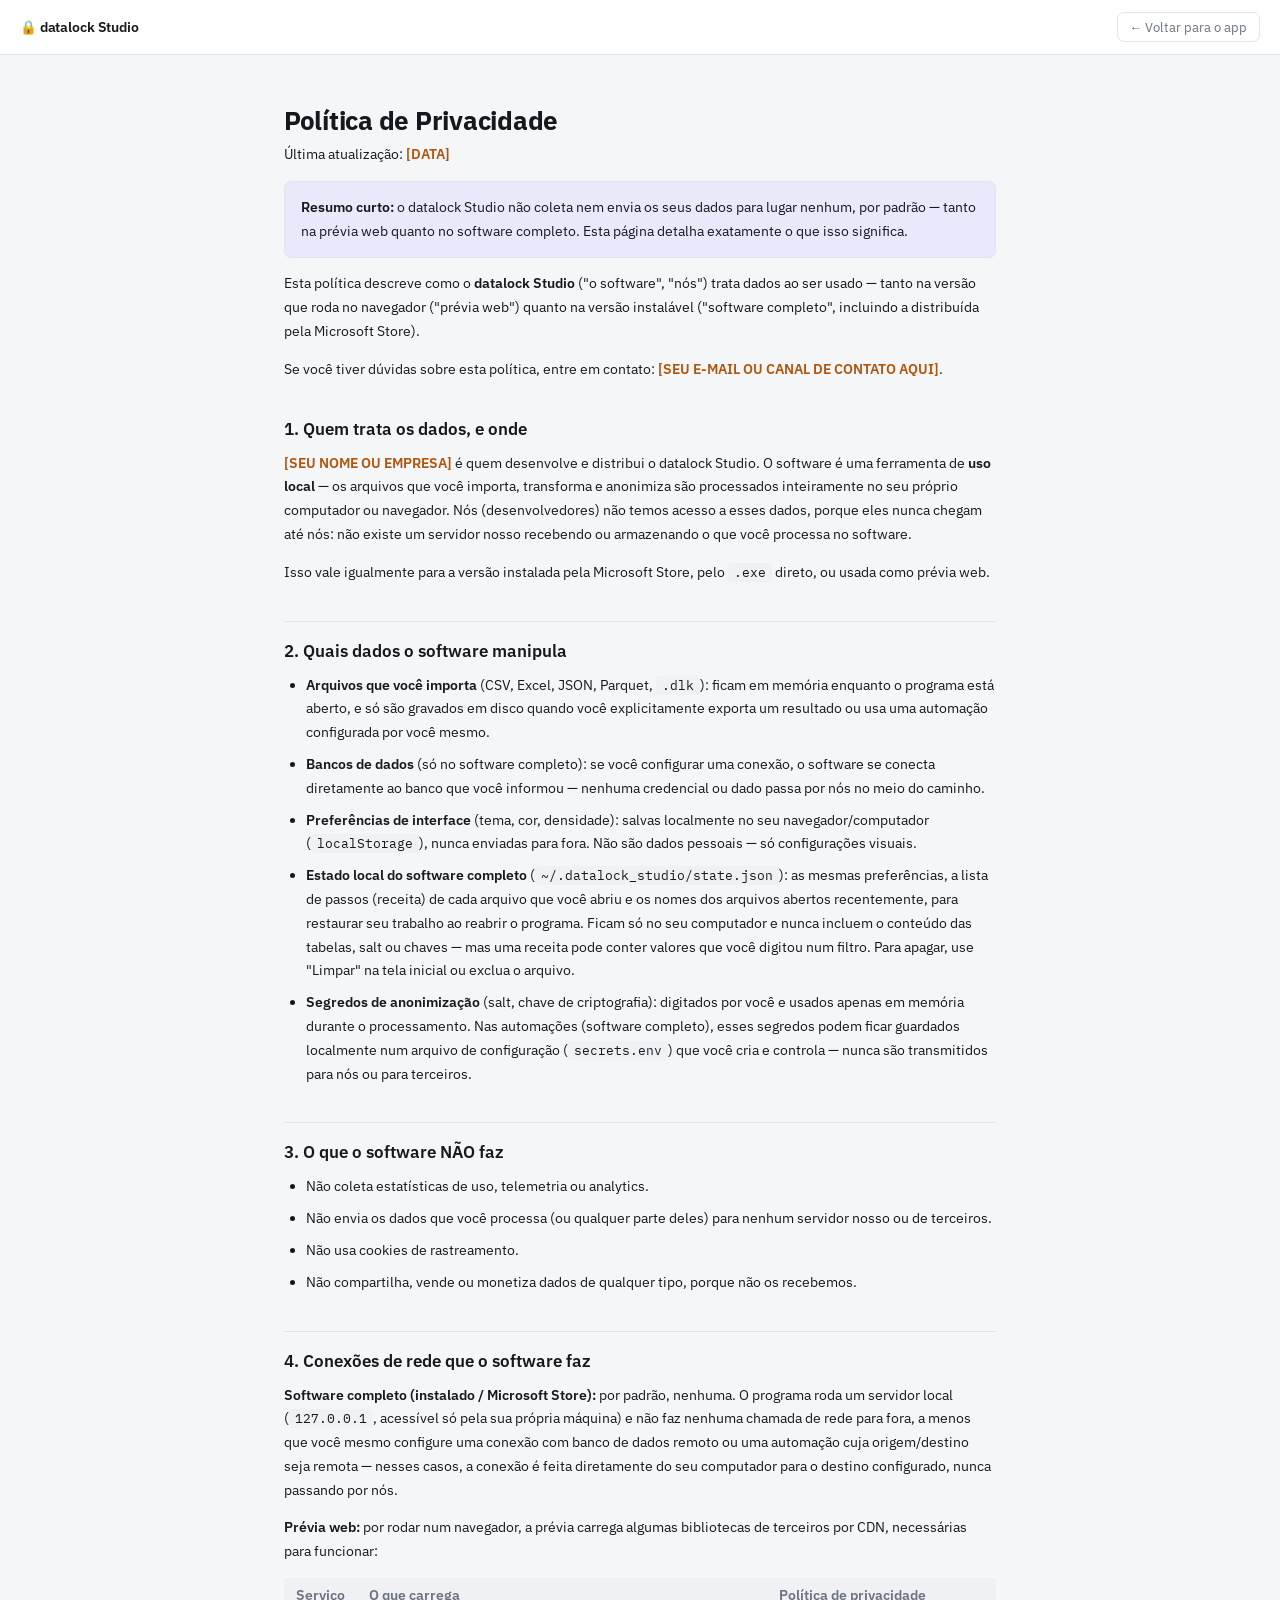
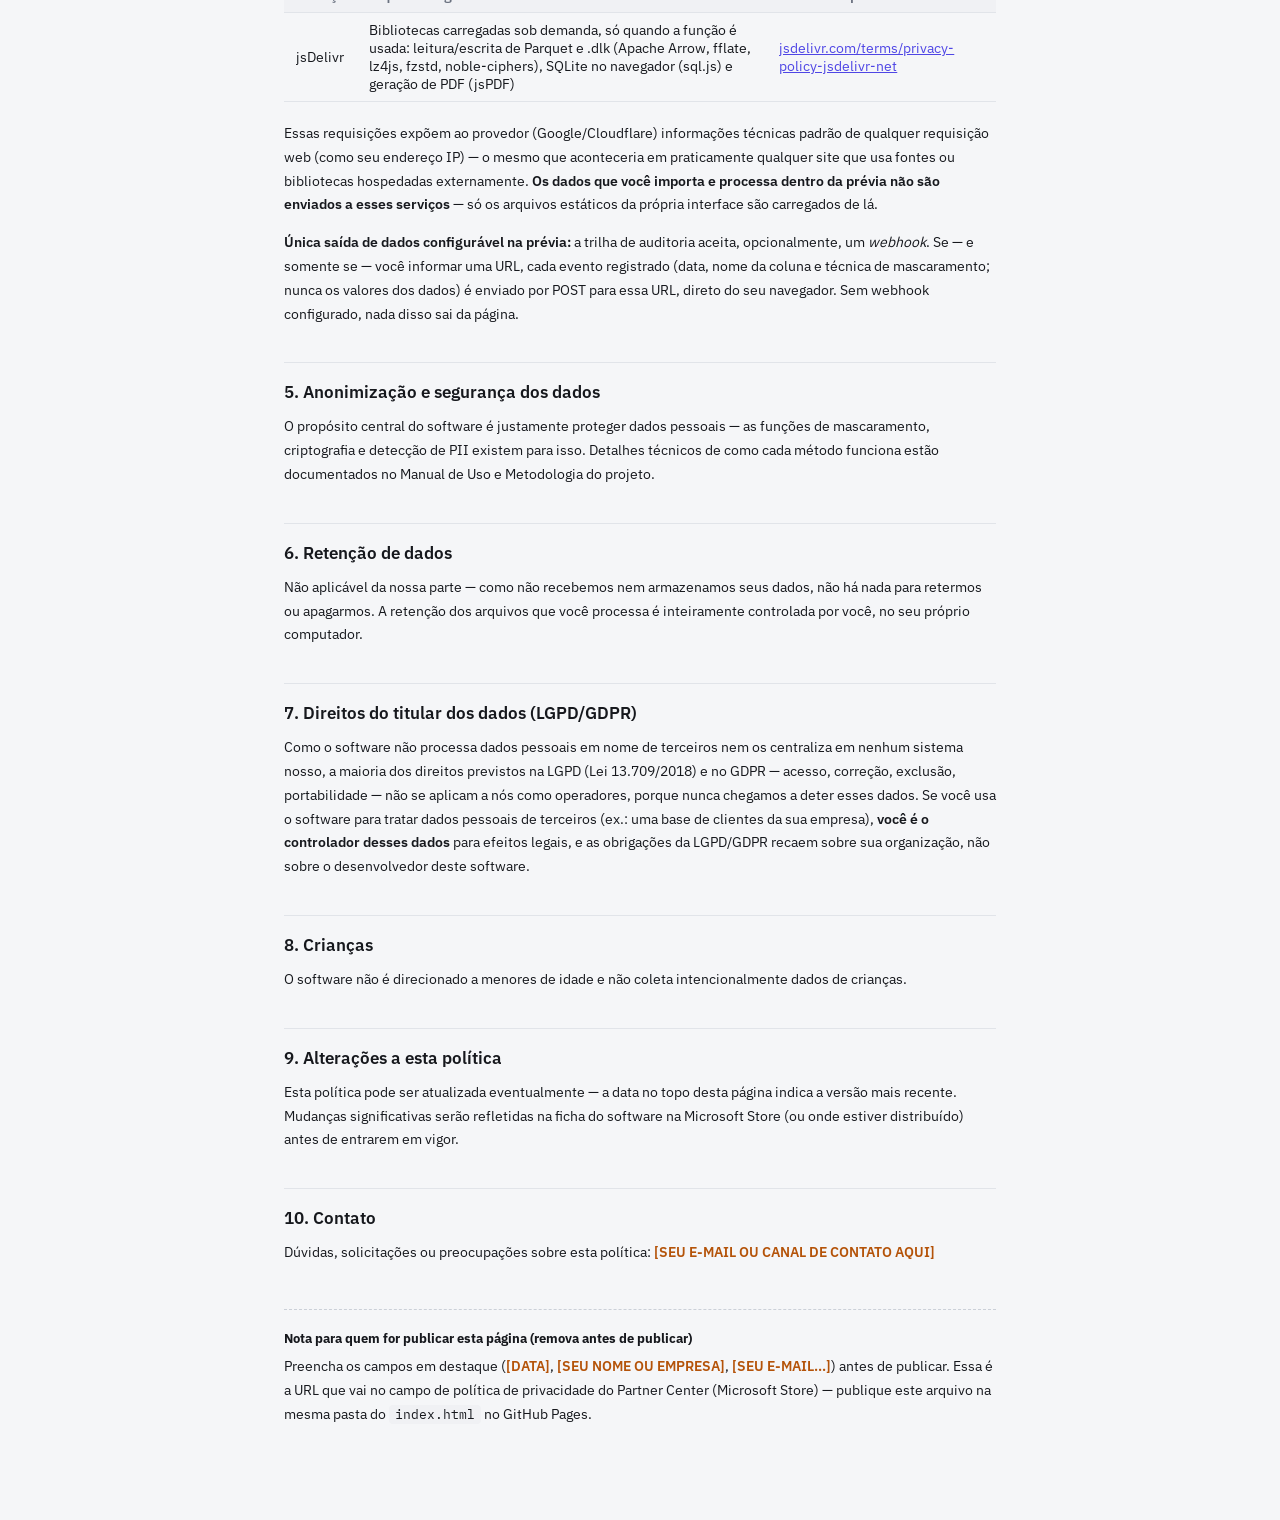
<file: privacy.html>
<!DOCTYPE html>
<!--
  datalock Studio — Copyright © 2026 [SEU NOME/EMPRESA]. Todos os direitos
  reservados. Software proprietário — ver LICENSE na raiz deste repositório.
-->
<html lang="pt-BR">
<head>
<meta charset="UTF-8" />
<meta name="viewport" content="width=device-width, initial-scale=1.0" />
<title>Política de Privacidade — datalock Studio</title>
<link rel="icon" href="data:image/svg+xml,<svg xmlns=%22http://www.w3.org/2000/svg%22 viewBox=%220 0 100 100%22><text y=%22.9em%22 font-size=%2290%22>🔒</text></svg>" />
<link rel="stylesheet" href="css/style.css" />
<style>
  /* Estilos só desta página de documento — reaproveita as variáveis de
     cor/tipografia já definidas em css/style.css (tema claro/escuro
     automático incluído de graça, sem duplicar nada daqui). */
  body { min-height: 100vh; }
  .doc-topbar {
    display: flex; align-items: center; gap: 10px; padding: 12px 20px;
    background: var(--surface); border-bottom: 1px solid var(--border);
  }
  .doc-topbar a.brand {
    display: flex; align-items: center; gap: 8px; font-weight: 600;
    color: var(--text); text-decoration: none; font-size: 13.5px;
  }
  .doc-topbar .back {
    margin-left: auto; font-size: 12.5px; color: var(--text-muted);
    text-decoration: none; padding: 6px 12px; border: 1px solid var(--border);
    border-radius: var(--radius-md);
  }
  .doc-topbar .back:hover { background: var(--surface-sunken); color: var(--text); }

  .doc-wrap { max-width: 760px; margin: 0 auto; padding: 48px 24px 80px; }
  .doc-wrap h1 { font-size: 26px; font-weight: 700; letter-spacing: -0.01em; margin: 0 0 6px; }
  .doc-updated { color: var(--text-faint); font-size: 12.5px; margin: 0 0 28px; }
  .doc-wrap h2 {
    font-size: 16.5px; font-weight: 600; margin: 36px 0 12px;
    padding-top: 18px; border-top: 1px solid var(--border);
  }
  .doc-wrap h2:first-of-type { border-top: none; padding-top: 0; }
  .doc-wrap p, .doc-wrap li { font-size: 14px; line-height: 1.7; color: var(--text); }
  .doc-wrap p { margin: 0 0 14px; }
  .doc-wrap ul { margin: 0 0 14px; padding-left: 22px; }
  .doc-wrap li { margin-bottom: 8px; }
  .doc-wrap strong { font-weight: 600; }
  .doc-wrap code {
    font-family: var(--font-mono); font-size: 0.92em; background: var(--surface-sunken);
    padding: 1px 6px; border-radius: 4px;
  }
  .doc-wrap a { color: var(--accent); }
  .doc-table { width: 100%; border-collapse: collapse; margin: 0 0 20px; font-size: 13.5px; }
  .doc-table th, .doc-table td {
    text-align: left; padding: 8px 12px; border-bottom: 1px solid var(--border);
  }
  .doc-table th { font-weight: 600; color: var(--text-muted); background: var(--surface-sunken); }
  .doc-callout {
    background: var(--accent-soft); border: 1px solid var(--border); border-radius: var(--radius-md);
    padding: 14px 16px; font-size: 13.5px; margin: 0 0 24px; color: var(--text);
  }
  .doc-note {
    margin-top: 44px; padding-top: 20px; border-top: 1px dashed var(--border-strong);
    font-size: 12.5px; color: var(--text-muted);
  }
  .doc-note h3 { font-size: 13px; color: var(--text); margin: 0 0 8px; }
  .fill-me { color: var(--warn); font-weight: 600; }
</style>
</head>
<body>

<header class="doc-topbar">
  <a class="brand" href="./index.html">🔒 datalock Studio</a>
  <a class="back" href="./index.html">← Voltar para o app</a>
</header>

<main class="doc-wrap">
  <h1>Política de Privacidade</h1>
  <p class="doc-updated">Última atualização: <span class="fill-me">[DATA]</span></p>

  <p class="doc-callout">
    <strong>Resumo curto:</strong> o datalock Studio não coleta nem envia
    os seus dados para lugar nenhum, por padrão — tanto na prévia web
    quanto no software completo. Esta página detalha exatamente o que isso
    significa.
  </p>

  <p>
    Esta política descreve como o <strong>datalock Studio</strong>
    ("o software", "nós") trata dados ao ser usado — tanto na versão que
    roda no navegador ("prévia web") quanto na versão instalável
    ("software completo", incluindo a distribuída pela Microsoft Store).
  </p>
  <p>
    Se você tiver dúvidas sobre esta política, entre em contato:
    <strong class="fill-me">[SEU E-MAIL OU CANAL DE CONTATO AQUI]</strong>.
  </p>

  <h2>1. Quem trata os dados, e onde</h2>
  <p>
    <strong class="fill-me">[SEU NOME OU EMPRESA]</strong> é quem
    desenvolve e distribui o datalock Studio. O software é uma ferramenta
    de <strong>uso local</strong> — os arquivos que você importa,
    transforma e anonimiza são processados inteiramente no seu próprio
    computador ou navegador. Nós (desenvolvedores) não temos acesso a
    esses dados, porque eles nunca chegam até nós: não existe um servidor
    nosso recebendo ou armazenando o que você processa no software.
  </p>
  <p>
    Isso vale igualmente para a versão instalada pela Microsoft Store,
    pelo <code>.exe</code> direto, ou usada como prévia web.
  </p>

  <h2>2. Quais dados o software manipula</h2>
  <ul>
    <li><strong>Arquivos que você importa</strong> (CSV, Excel, JSON,
      Parquet, <code>.dlk</code>): ficam em memória enquanto o programa
      está aberto, e só são gravados em disco quando você explicitamente
      exporta um resultado ou usa uma automação configurada por você
      mesmo.</li>
    <li><strong>Bancos de dados</strong> (só no software completo): se
      você configurar uma conexão, o software se conecta diretamente ao
      banco que você informou — nenhuma credencial ou dado passa por nós
      no meio do caminho.</li>
    <li><strong>Preferências de interface</strong> (tema, cor,
      densidade): salvas localmente no seu navegador/computador
      (<code>localStorage</code>), nunca enviadas para fora. Não são
      dados pessoais — só configurações visuais.</li>
    <li><strong>Estado local do software completo</strong> (<code>~/.datalock_studio/state.json</code>):
      as mesmas preferências, a lista de passos (receita) de cada arquivo que você abriu e os nomes dos
      arquivos abertos recentemente, para restaurar seu trabalho ao reabrir o programa. Ficam só no seu
      computador e nunca incluem o conteúdo das tabelas, salt ou chaves — mas uma receita pode conter
      valores que você digitou num filtro. Para apagar, use "Limpar" na tela inicial ou exclua o arquivo.</li>
    <li><strong>Segredos de anonimização</strong> (salt, chave de
      criptografia): digitados por você e usados apenas em memória
      durante o processamento. Nas automações (software completo), esses
      segredos podem ficar guardados localmente num arquivo de
      configuração (<code>secrets.env</code>) que você cria e controla —
      nunca são transmitidos para nós ou para terceiros.</li>
  </ul>

  <h2>3. O que o software NÃO faz</h2>
  <ul>
    <li>Não coleta estatísticas de uso, telemetria ou analytics.</li>
    <li>Não envia os dados que você processa (ou qualquer parte deles)
      para nenhum servidor nosso ou de terceiros.</li>
    <li>Não usa cookies de rastreamento.</li>
    <li>Não compartilha, vende ou monetiza dados de qualquer tipo, porque
      não os recebemos.</li>
  </ul>

  <h2>4. Conexões de rede que o software faz</h2>
  <p><strong>Software completo (instalado / Microsoft Store):</strong>
    por padrão, nenhuma. O programa roda um servidor local
    (<code>127.0.0.1</code>, acessível só pela sua própria máquina) e não
    faz nenhuma chamada de rede para fora, a menos que você mesmo
    configure uma conexão com banco de dados remoto ou uma automação
    cuja origem/destino seja remota — nesses casos, a conexão é feita
    diretamente do seu computador para o destino configurado, nunca
    passando por nós.</p>
  <p><strong>Prévia web:</strong> por rodar num navegador, a prévia
    carrega algumas bibliotecas de terceiros por CDN, necessárias para
    funcionar:</p>
  <table class="doc-table">
    <thead><tr><th>Serviço</th><th>O que carrega</th><th>Política de privacidade</th></tr></thead>
    <tbody>
      <tr><td>jsDelivr</td><td>Bibliotecas carregadas sob demanda, só quando a função é usada: leitura/escrita de Parquet e .dlk (Apache Arrow, fflate, lz4js, fzstd, noble-ciphers),
        SQLite no navegador (sql.js) e geração de PDF (jsPDF)</td>
        <td><a href="https://www.jsdelivr.com/terms/privacy-policy-jsdelivr-net" target="_blank" rel="noopener">jsdelivr.com/terms/privacy-policy-jsdelivr-net</a></td></tr>
    </tbody>
  </table>
  <p>
    Essas requisições expõem ao provedor (Google/Cloudflare) informações
    técnicas padrão de qualquer requisição web (como seu endereço IP) — o
    mesmo que aconteceria em praticamente qualquer site que usa fontes ou
    bibliotecas hospedadas externamente. <strong>Os dados que você importa
    e processa dentro da prévia não são enviados a esses serviços</strong>
    — só os arquivos estáticos da própria interface são carregados de lá.
  </p>
  <p><strong>Única saída de dados configurável na prévia:</strong> a trilha de
    auditoria aceita, opcionalmente, um <em>webhook</em>. Se — e somente se —
    você informar uma URL, cada evento registrado (data, nome da coluna e
    técnica de mascaramento; nunca os valores dos dados) é enviado por POST
    para essa URL, direto do seu navegador. Sem webhook configurado, nada
    disso sai da página.
  </p>

  <h2>5. Anonimização e segurança dos dados</h2>
  <p>
    O propósito central do software é justamente proteger dados pessoais
    — as funções de mascaramento, criptografia e detecção de PII existem
    para isso. Detalhes técnicos de como cada método funciona estão
    documentados no Manual de Uso e Metodologia do projeto.
  </p>

  <h2>6. Retenção de dados</h2>
  <p>
    Não aplicável da nossa parte — como não recebemos nem armazenamos
    seus dados, não há nada para retermos ou apagarmos. A retenção dos
    arquivos que você processa é inteiramente controlada por você, no seu
    próprio computador.
  </p>

  <h2>7. Direitos do titular dos dados (LGPD/GDPR)</h2>
  <p>
    Como o software não processa dados pessoais em nome de terceiros nem
    os centraliza em nenhum sistema nosso, a maioria dos direitos
    previstos na LGPD (Lei 13.709/2018) e no GDPR — acesso, correção,
    exclusão, portabilidade — não se aplicam a nós como operadores,
    porque nunca chegamos a deter esses dados. Se você usa o software
    para tratar dados pessoais de terceiros (ex.: uma base de clientes da
    sua empresa), <strong>você é o controlador desses dados</strong> para
    efeitos legais, e as obrigações da LGPD/GDPR recaem sobre sua
    organização, não sobre o desenvolvedor deste software.
  </p>

  <h2>8. Crianças</h2>
  <p>
    O software não é direcionado a menores de idade e não coleta
    intencionalmente dados de crianças.
  </p>

  <h2>9. Alterações a esta política</h2>
  <p>
    Esta política pode ser atualizada eventualmente — a data no topo
    desta página indica a versão mais recente. Mudanças significativas
    serão refletidas na ficha do software na Microsoft Store (ou onde
    estiver distribuído) antes de entrarem em vigor.
  </p>

  <h2>10. Contato</h2>
  <p>
    Dúvidas, solicitações ou preocupações sobre esta política:
    <strong class="fill-me">[SEU E-MAIL OU CANAL DE CONTATO AQUI]</strong>
  </p>

  <div class="doc-note">
    <h3>Nota para quem for publicar esta página (remova antes de publicar)</h3>
    <p>
      Preencha os campos em destaque (<span class="fill-me">[DATA]</span>,
      <span class="fill-me">[SEU NOME OU EMPRESA]</span>,
      <span class="fill-me">[SEU E-MAIL...]</span>) antes de publicar. Essa
      é a URL que vai no campo de política de privacidade do Partner
      Center (Microsoft Store) — publique este arquivo na mesma pasta do
      <code>index.html</code> no GitHub Pages.
    </p>
  </div>
</main>

</body>
</html>
</file>
<file: css/style.css>
/* =============================================================================
   datalock Studio — sistema de design
   =============================================================================
   Paleta e tipografia pensadas para ferramentas técnicas de dados (mesma
   família visual de Linear, Raycast, GitHub, DBeaver) — densa, precisa,
   um único acento de cor usado com moderação, dark mode de primeira classe.

   Tipografia: IBM Plex Sans (interface) + IBM Plex Mono (dados/valores) —
   a mesma família em dois cortes, escolhida pelo caráter "engenharia de
   dados" que ela carrega, e porque colunas de dados alinhadas em monoespaçada
   são o padrão de qualquer ferramenta de banco de dados séria.
   ============================================================================= */

/* Fontes empacotadas localmente (web/fonts) — o .exe e a Microsoft Store funcionam sem internet. */
@font-face { font-family: 'IBM Plex Sans'; font-style: normal; font-weight: 400; font-display: swap; src: url('../fonts/ibm-plex-sans-latin-400-normal.woff2') format('woff2'); }
@font-face { font-family: 'IBM Plex Sans'; font-style: normal; font-weight: 500; font-display: swap; src: url('../fonts/ibm-plex-sans-latin-500-normal.woff2') format('woff2'); }
@font-face { font-family: 'IBM Plex Sans'; font-style: normal; font-weight: 600; font-display: swap; src: url('../fonts/ibm-plex-sans-latin-600-normal.woff2') format('woff2'); }
@font-face { font-family: 'IBM Plex Sans'; font-style: normal; font-weight: 700; font-display: swap; src: url('../fonts/ibm-plex-sans-latin-700-normal.woff2') format('woff2'); }
@font-face { font-family: 'IBM Plex Mono'; font-style: normal; font-weight: 400; font-display: swap; src: url('../fonts/ibm-plex-mono-latin-400-normal.woff2') format('woff2'); }
@font-face { font-family: 'IBM Plex Mono'; font-style: normal; font-weight: 500; font-display: swap; src: url('../fonts/ibm-plex-mono-latin-500-normal.woff2') format('woff2'); }
@font-face { font-family: 'IBM Plex Mono'; font-style: normal; font-weight: 600; font-display: swap; src: url('../fonts/ibm-plex-mono-latin-600-normal.woff2') format('woff2'); }

/* ── Tokens: tema claro (padrão) ─────────────────────────────────────────── */
:root {
  --bg:            #F5F6F8;
  --surface:       #FFFFFF;
  --surface-raised:#FFFFFF;
  --surface-sunken:#F0F1F4;
  --border:        #E1E4E9;
  --border-strong: #CBD0D8;

  --text:          #16181D;
  --text-muted:    #6B7280;
  --text-faint:    #9AA1AC;

  --accent-base:   #4F46E5;
  --accent:        var(--accent-base);
  --accent-hover:  color-mix(in srgb, var(--accent) 82%, black);
  --accent-soft:   color-mix(in srgb, var(--accent) 12%, var(--surface));
  --accent-text:   #FFFFFF;

  --success:       #15803D;
  --success-soft:  #E8F5EC;
  --danger:        #C0272D;
  --danger-soft:   #FBEAEA;
  --warn:          #B45309;
  --warn-soft:     #FBF1E1;
  --info:          #1D5D8C;
  --info-soft:     #E7F1F8;

  --shadow-sm:  0 1px 2px rgba(16, 20, 30, 0.06);
  --shadow-md:  0 6px 20px rgba(16, 20, 30, 0.10);
  --shadow-lg:  0 16px 48px rgba(16, 20, 30, 0.20);

  --radius-sm: 5px;
  --radius-md: 7px;
  --radius-lg: 10px;

  --font-ui:   'IBM Plex Sans', -apple-system, BlinkMacSystemFont, 'Segoe UI', sans-serif;
  --font-mono: 'IBM Plex Mono', ui-monospace, 'SF Mono', Menlo, Consolas, monospace;

  color-scheme: light;
}

/* Segue o tema do sistema quando o usuário não escolheu nenhum explicitamente */
@media (prefers-color-scheme: dark) {
  :root:not([data-theme="light"]) { color-scheme: dark; }
  :root:not([data-theme="light"]) {
    --bg:            #0C0E12;
    --surface:       #14171D;
    --surface-raised:#1A1E26;
    --surface-sunken:#0F1115;
    --border:        #262B34;
    --border-strong: #363C48;

    --text:          #E7E9EE;
    --text-muted:    #9199A6;
    --text-faint:    #626A78;

    --accent:        color-mix(in srgb, var(--accent-base) 72%, white);
    --accent-hover:  color-mix(in srgb, var(--accent) 88%, white);
    --accent-soft:   color-mix(in srgb, var(--accent) 16%, var(--surface));
    --accent-text:   #0C0E12;

    --success:       #3BB273;
    --success-soft:  #12261C;
    --danger:        #F0575D;
    --danger-soft:   #2B1618;
    --warn:          #E29A3D;
    --warn-soft:     #2B2011;
    --info:          #5FA8DB;
    --info-soft:     #142330;

    --shadow-sm:  0 1px 2px rgba(0, 0, 0, 0.35);
    --shadow-md:  0 8px 24px rgba(0, 0, 0, 0.45);
    --shadow-lg:  0 20px 56px rgba(0, 0, 0, 0.55);
  }
}

/* Escolha explícita do usuário (toggle na topbar), sempre vence */
:root[data-theme="dark"] {
  color-scheme: dark;
  --bg:            #0C0E12;
  --surface:       #14171D;
  --surface-raised:#1A1E26;
  --surface-sunken:#0F1115;
  --border:        #262B34;
  --border-strong: #363C48;

  --text:          #E7E9EE;
  --text-muted:    #9199A6;
  --text-faint:    #626A78;

  --accent:        color-mix(in srgb, var(--accent-base) 72%, white);
  --accent-hover:  color-mix(in srgb, var(--accent) 88%, white);
  --accent-soft:   color-mix(in srgb, var(--accent) 16%, var(--surface));
  --accent-text:   #0C0E12;

  --success:       #3BB273;
  --success-soft:  #12261C;
  --danger:        #F0575D;
  --danger-soft:   #2B1618;
  --warn:          #E29A3D;
  --warn-soft:     #2B2011;
  --info:          #5FA8DB;
  --info-soft:     #142330;

  --shadow-sm:  0 1px 2px rgba(0, 0, 0, 0.35);
  --shadow-md:  0 8px 24px rgba(0, 0, 0, 0.45);
  --shadow-lg:  0 20px 56px rgba(0, 0, 0, 0.55);
}

/* ── Personalização: cor de acento, densidade, posição do painel ────────── */
/* Cada preset só define a cor-base — hover/soft continuam derivados via
   color-mix() nos blocos acima, então funcionam automaticamente nos dois
   temas sem precisar duplicar regras por tema. */
:root[data-accent="indigo"] { --accent-base: #4F46E5; }
:root[data-accent="blue"]   { --accent-base: #2563EB; }
:root[data-accent="teal"]   { --accent-base: #0D9488; }
:root[data-accent="green"]  { --accent-base: #15803D; }
:root[data-accent="rose"]   { --accent-base: #DB2777; }
:root[data-accent="violet"] { --accent-base: #7C3AED; }

/* Densidade compacta — reduz o espaçamento nos lugares de maior impacto
   visual (grade de dados, cards de passo, barra de ferramentas) sem
   redesenhar cada componente individualmente. */
[data-density="compact"] table.data-grid td { padding: 3px 10px; }
[data-density="compact"] table.data-grid th { padding: 5px 10px; }
[data-density="compact"] .step-card { padding: 6px 8px; }
[data-density="compact"] .steps-list { gap: 3px; }
[data-density="compact"] .toolbar { padding: 5px 14px; }
[data-density="compact"] .tab { padding: 5px 8px 5px 10px; }
[data-density="compact"] .checkbox-row { padding: 1px 0; }

/* Layout — painel de passos à esquerda em vez de à direita */
[data-steps-position="left"] .main-grid { flex-direction: row-reverse; }
[data-steps-position="left"] .steps-panel { border-left: none; border-right: 1px solid var(--border); }

/* ── Reset / base ───────────────────────────────────────────────────────── */
* { box-sizing: border-box; }
html, body { height: 100%; margin: 0; }
body {
  font-family: var(--font-ui);
  background: var(--bg);
  color: var(--text);
  font-size: 13.5px;
  -webkit-font-smoothing: antialiased;
}
#app[v-cloak], [v-cloak] { display: none !important; }
#app { height: 100vh; display: flex; flex-direction: column; }
.muted { color: var(--text-muted); }
.icon { display: inline-flex; flex-shrink: 0; vertical-align: middle; }
.icon svg { display: block; }

:focus-visible {
  outline: 2px solid var(--accent);
  outline-offset: 1px;
  border-radius: 3px;
}

/* ── Movimento: base para as transições ────────────────────────────────── */
@media (prefers-reduced-motion: no-preference) {
  body, .btn, .tab, .step-card, .engine-badge, .icon-btn {
    transition: background-color 0.15s ease, border-color 0.15s ease, color 0.15s ease;
  }
}
@keyframes dl-fade-in { from { opacity: 0; } to { opacity: 1; } }
@keyframes dl-pop-in {
  from { opacity: 0; transform: translateY(6px) scale(0.98); }
  to   { opacity: 1; transform: translateY(0) scale(1); }
}
@keyframes dl-slide-in-right {
  from { opacity: 0; transform: translateX(24px); }
  to   { opacity: 1; transform: translateX(0); }
}
@keyframes dl-pulse {
  0%, 100% { opacity: 1; }
  50% { opacity: 0.45; }
}

/* ── Topbar ─────────────────────────────────────────────────────────────── */
.topbar {
  display: flex; align-items: center; gap: 14px;
  padding: 9px 16px; background: var(--surface); border-bottom: 1px solid var(--border);
  flex-shrink: 0;
}
.brand { display: flex; align-items: center; gap: 8px; font-size: 13.5px; font-weight: 600; letter-spacing: -0.01em; }
.brand .icon { color: var(--accent); }
.engine-badge {
  display: flex; align-items: center; gap: 7px;
  font-size: 11.5px; padding: 4px 10px 4px 8px; border-radius: 999px;
  background: var(--surface-sunken); color: var(--text-muted); font-weight: 500;
}
.engine-badge .dot { width: 6px; height: 6px; border-radius: 50%; background: var(--warn); flex-shrink: 0; }
.engine-badge.server .dot { background: var(--success); }
.engine-badge.server { background: var(--success-soft); color: var(--success); }
button.engine-badge.connect-btn {
  border: 1px dashed var(--border); cursor: pointer; font-family: inherit;
  transition: background 0.15s ease, border-color 0.15s ease;
}
button.engine-badge.connect-btn:hover:not(:disabled) { background: var(--surface-hover, var(--surface)); border-color: var(--accent); }
button.engine-badge.connect-btn:disabled { cursor: default; opacity: 0.75; }
.connect-error-note {
  font-size: 11px; color: var(--danger); max-width: 320px;
  white-space: normal; line-height: 1.3;
}
.topbar-actions { margin-left: auto; display: flex; align-items: center; gap: 4px; }

/* ── Botões ─────────────────────────────────────────────────────────────── */
.btn {
  display: inline-flex; align-items: center; gap: 6px;
  border: 1px solid var(--border); background: var(--surface); color: var(--text);
  padding: 6px 12px; border-radius: var(--radius-md); font-size: 12.5px; font-weight: 500;
  font-family: inherit; cursor: pointer; transition: background 0.1s, border-color 0.1s, transform 0.08s;
  line-height: 1.3;
}
.btn:hover:not(:disabled) { background: var(--surface-sunken); border-color: var(--border-strong); }
.btn:active:not(:disabled) { transform: scale(0.96); }
.btn:disabled { opacity: 0.45; cursor: not-allowed; }
.btn.primary { background: var(--accent); border-color: var(--accent); color: var(--accent-text); }
.btn.primary:hover:not(:disabled) { background: var(--accent-hover); border-color: var(--accent-hover); }
.btn.success { background: var(--success); border-color: var(--success); color: white; }
.btn.success:hover:not(:disabled) { filter: brightness(1.08); }
.btn.ghost { background: transparent; border-color: transparent; }
.btn.ghost:hover:not(:disabled) { background: var(--surface-sunken); border-color: var(--border); }
.btn.tiny { padding: 4px 8px; font-size: 11.5px; }
.icon-btn {
  display: inline-flex; align-items: center; justify-content: center;
  border: none; background: transparent; color: var(--text-muted); cursor: pointer;
  padding: 4px; border-radius: 5px; width: 26px; height: 26px; transition: background 0.1s, color 0.1s, transform 0.08s;
}
.icon-btn:hover { background: var(--surface-sunken); color: var(--text); }
.icon-btn:active { transform: scale(0.9); }
.theme-toggle { color: var(--text-muted); }
.theme-toggle .icon svg { transition: transform 0.3s ease; }
.theme-toggle:active .icon svg { transform: rotate(25deg); }

/* ── Tela inicial (dropzone) ────────────────────────────────────────────── */
.dropzone-screen { flex: 1; display: flex; align-items: center; justify-content: center; background: var(--bg); }
.dropzone {
  text-align: center; border: 1.5px dashed var(--border-strong); border-radius: var(--radius-lg);
  padding: 56px 76px; background: var(--surface); max-width: 440px;
  animation: dl-pop-in 0.25s cubic-bezier(0.16, 1, 0.3, 1);
  transition: border-color 0.15s ease, background 0.15s ease, transform 0.15s ease;
}
.dropzone.drag-active {
  border-color: var(--accent); background: var(--accent-soft); transform: scale(1.015);
}
.dropzone.drag-active .dropzone-icon { color: var(--accent); }
.dropzone-icon { color: var(--text-faint); margin-bottom: 16px; display: flex; justify-content: center; }
.dropzone-icon .icon svg { width: 40px; height: 40px; }
.dropzone h1 { margin: 0 0 6px; font-size: 19px; font-weight: 600; letter-spacing: -0.01em; }
.hint { margin-top: 20px; font-size: 11.5px; color: var(--text-faint); line-height: 1.5; }

/* ── Barra de abas ──────────────────────────────────────────────────────── */
.tabs-bar {
  display: flex; align-items: center; gap: 2px; padding: 6px 10px 0;
  background: var(--bg); border-bottom: 1px solid var(--border); flex-shrink: 0;
  overflow-x: auto;
}
.tab {
  display: flex; align-items: center; gap: 7px; padding: 7px 10px 7px 12px;
  border: 1px solid transparent; border-bottom: none; border-radius: var(--radius-md) var(--radius-md) 0 0;
  background: transparent; cursor: pointer; font-size: 12px; color: var(--text-muted);
  max-width: 200px; white-space: nowrap; margin-bottom: -1px;
  animation: dl-pop-in 0.16s ease;
}
.tab:hover { color: var(--text); }
.tab.active {
  background: var(--surface); border-color: var(--border); color: var(--text); font-weight: 600;
}
.tab-name { overflow: hidden; text-overflow: ellipsis; }
.tab-close {
  display: inline-flex; border: none; background: transparent; cursor: pointer; color: var(--text-faint);
  padding: 2px; border-radius: 4px;
}
.tab-close:hover { background: var(--danger-soft); color: var(--danger); }
.tab-add {
  display: inline-flex; align-items: center; justify-content: center;
  border: 1px dashed var(--border-strong); background: transparent; cursor: pointer;
  border-radius: var(--radius-sm); width: 26px; height: 26px; color: var(--text-faint);
  margin: 0 0 6px 6px; flex-shrink: 0;
}
.tab-add:hover { background: var(--surface-sunken); color: var(--text); }

/* ── Workspace / toolbar ────────────────────────────────────────────────── */
.workspace { flex: 1; display: flex; flex-direction: column; min-height: 0; background: var(--bg); }
.toolbar {
  display: flex; align-items: center; gap: 6px; padding: 8px 14px;
  background: var(--surface); border-bottom: 1px solid var(--border); flex-shrink: 0;
}
.toolbar .sep { width: 1px; height: 20px; background: var(--border); margin: 0 4px; }
.toolbar .grow { flex: 1; }
.salt-box { display: flex; align-items: center; gap: 7px; margin-right: 8px; }
.salt-box label { font-size: 11.5px; color: var(--text-muted); font-weight: 500; }
.salt-box input { font-family: var(--font-mono); }

.secret-field { display: flex; align-items: center; gap: 0; flex: 1; border: 1px solid var(--border); border-radius: var(--radius-md); background: var(--surface); overflow: hidden; }
.secret-field input {
  border: none; background: transparent; padding: 6px 8px; width: 160px; font-size: 12px; color: var(--text);
}
.secret-field input:focus { outline: none; }
.secret-field:focus-within { border-color: var(--accent); }
.secret-field input.secret-mask { -webkit-text-security: disc; text-security: disc; }
.secret-field .icon-btn { width: 28px; }

/* ── Layout principal ───────────────────────────────────────────────────── */
.main-grid { flex: 1; display: flex; min-height: 0; }

.grid-panel { flex: 1; display: flex; flex-direction: column; min-width: 0; padding: 10px; }
.grid-meta { font-size: 11.5px; margin-bottom: 8px; display: flex; align-items: center; gap: 12px; color: var(--text-muted); }
.grid-meta strong { color: var(--text); font-weight: 600; }
.running-badge { color: var(--warn); animation: dl-pulse 1.2s ease-in-out infinite; }
.pagination-controls { display: flex; align-items: center; gap: 6px; }
.pagination-controls { display: flex; align-items: center; gap: 4px; }
.error-badge {
  color: var(--danger); background: var(--danger-soft); padding: 2px 8px; border-radius: 999px;
  font-size: 11px; max-width: 480px; overflow: hidden; text-overflow: ellipsis; white-space: nowrap;
  animation: dl-pop-in 0.16s ease; cursor: pointer;
}
.error-badge:hover { filter: brightness(1.08); }
.error-expanded {
  display: flex; align-items: flex-start; gap: 8px; background: var(--danger-soft); color: var(--danger);
  border: 1px solid var(--danger); border-radius: var(--radius-sm); padding: 8px 10px; margin: 0 0 8px;
  font-size: 12px; line-height: 1.5;
}
.error-expanded-text { flex: 1; white-space: pre-wrap; word-break: break-word; }
.error-expanded .btn, .error-expanded .icon-btn { flex-shrink: 0; }
.grid-scroll { flex: 1; overflow: auto; background: var(--surface); border: 1px solid var(--border); border-radius: var(--radius-lg); }
.chart-wrap {
  flex: 1; background: var(--surface); border: 1px solid var(--border); border-radius: var(--radius-lg);
  padding: 20px; display: flex; align-items: stretch; justify-content: stretch;
}
.chart-wrap canvas { max-height: 100%; }

table.data-grid { border-collapse: collapse; width: 100%; font-size: 12px; }
table.data-grid thead th {
  position: sticky; top: 0; background: var(--surface); border-bottom: 1px solid var(--border);
  padding: 8px 10px; text-align: left; white-space: nowrap; z-index: 1; font-weight: 600;
}
table.data-grid td {
  padding: 5px 10px; border-bottom: 1px solid var(--border); white-space: nowrap;
  max-width: 280px; overflow: hidden; text-overflow: ellipsis;
  font-family: var(--font-mono); font-size: 11.5px; color: var(--text);
}
table.data-grid tbody tr { transition: background-color 0.1s ease; }
table.data-grid tbody tr:hover { background: var(--surface-sunken); }
.col-head { display: flex; align-items: center; gap: 6px; font-family: var(--font-ui); }
.grid-footer { padding: 7px 3px; font-size: 11px; }

.pii-chip {
  display: inline-flex; align-items: center; font-family: var(--font-ui);
  font-size: 9.5px; padding: 1px 7px; border-radius: 999px; font-weight: 600;
  letter-spacing: 0.01em; animation: dl-pop-in 0.15s ease;
}
.pii-chip.high   { background: var(--danger-soft);  color: var(--danger); }
.pii-chip.medium { background: var(--warn-soft);    color: var(--warn); }
.pii-chip.low    { background: var(--info-soft);    color: var(--info); }

.empty-state { padding: 44px; text-align: center; color: var(--text-faint); font-size: 12.5px; }
.empty-state.small { padding: 22px 14px; }

/* ── Painel de passos ───────────────────────────────────────────────────── */
.steps-panel {
  width: 320px; flex-shrink: 0; background: var(--surface); border-left: 1px solid var(--border);
  display: flex; flex-direction: column;
}
.steps-header {
  display: flex; align-items: center; justify-content: space-between;
  padding: 11px 14px; border-bottom: 1px solid var(--border); font-weight: 600; font-size: 12.5px;
}
.steps-list { flex: 1; overflow: auto; padding: 8px; display: flex; flex-direction: column; gap: 5px; }
.step-card {
  display: flex; align-items: flex-start; gap: 8px; padding: 9px 8px; border: 1px solid var(--border);
  border-radius: var(--radius-md); background: var(--surface-sunken); cursor: grab;
  animation: dl-pop-in 0.16s ease;
}
.step-card.disabled { opacity: 0.5; }
.step-drag { color: var(--text-faint); padding-top: 3px; cursor: grab; }
.step-icon { color: var(--accent); flex-shrink: 0; padding-top: 1px; }
.step-body { flex: 1; min-width: 0; }
.step-title { font-weight: 600; font-size: 12.5px; }
.step-desc { font-size: 11px; margin-top: 2px; overflow: hidden; text-overflow: ellipsis; white-space: nowrap; font-family: var(--font-mono); }
.step-actions { display: flex; gap: 0; flex-shrink: 0; }

/* ── Modais e drawer (slide-over) ───────────────────────────────────────── */
.modal-backdrop {
  position: fixed; inset: 0; background: rgba(8, 10, 14, 0.5);
  display: flex; align-items: center; justify-content: center; z-index: 50; padding: 20px;
  animation: dl-fade-in 0.15s ease;
}
.modal {
  background: var(--surface); border: 1px solid var(--border); border-radius: var(--radius-lg); padding: 22px;
  width: 440px; max-height: 86vh; overflow: auto; box-shadow: var(--shadow-lg);
  animation: dl-pop-in 0.18s cubic-bezier(0.16, 1, 0.3, 1);
}
.modal.wide { width: 600px; }
.modal.extra-wide { width: min(1000px, 92vw); }
.eda-grid { display: grid; grid-template-columns: repeat(auto-fill, minmax(240px, 1fr)); gap: 14px; margin-top: 14px; }
.eda-card { background: var(--surface-sunken); border: 1px solid var(--border); border-radius: var(--radius); padding: 12px; }
.eda-card-title { font-size: 12.5px; font-weight: 600; margin-bottom: 6px; display: flex; flex-direction: column; gap: 2px; }
.eda-card canvas { max-height: 140px; }
.modal h2 { margin: 0 0 4px; font-size: 15.5px; font-weight: 600; display: flex; align-items: center; gap: 8px; letter-spacing: -0.01em; }
.modal h2 .icon { color: var(--accent); }
.modal-actions { display: flex; justify-content: flex-end; gap: 8px; margin-top: 18px; }

/* Drawer: editor de passo, ancorado à direita, mais "software" que um modal centralizado */
.drawer-backdrop {
  position: fixed; inset: 0; background: rgba(8, 10, 14, 0.4); z-index: 50;
  animation: dl-fade-in 0.15s ease;
}
.drawer {
  position: fixed; top: 0; right: 0; bottom: 0; width: 420px; max-width: 92vw;
  background: var(--surface); border-left: 1px solid var(--border); box-shadow: var(--shadow-lg);
  display: flex; flex-direction: column; z-index: 51;
  animation: dl-slide-in-right 0.22s cubic-bezier(0.16, 1, 0.3, 1);
}
.drawer-header {
  display: flex; align-items: center; gap: 10px; padding: 16px 18px; border-bottom: 1px solid var(--border);
}
.drawer-header .icon { color: var(--accent); }
.drawer-header h2 { margin: 0; font-size: 14.5px; font-weight: 600; flex: 1; }
.drawer-body { flex: 1; overflow: auto; padding: 16px 18px; }
.drawer-footer { display: flex; justify-content: flex-end; gap: 8px; padding: 14px 18px; border-top: 1px solid var(--border); }

/* Command palette: seletor de tipo de passo, estilo Cmd+K */
.command-palette { width: 480px; padding: 0; overflow: hidden; display: flex; flex-direction: column; max-height: 70vh; }
.command-search {
  display: flex; align-items: center; gap: 8px; padding: 12px 16px; border-bottom: 1px solid var(--border);
  color: var(--text-faint); flex-shrink: 0;
}
.command-search input {
  border: none; background: transparent; font-size: 13.5px; flex: 1; color: var(--text); font-family: inherit;
}
.command-search input:focus { outline: none; }
.command-list { overflow: auto; padding: 6px; }
.command-item {
  display: flex; align-items: center; gap: 12px; width: 100%; text-align: left; padding: 9px 10px;
  border: none; background: transparent; cursor: pointer; border-radius: var(--radius-md); font-family: inherit;
  transition: background 0.1s ease;
}
.command-item:hover, .command-item.highlighted { background: var(--surface-sunken); }
.command-item-icon {
  display: flex; align-items: center; justify-content: center; width: 30px; height: 30px; flex-shrink: 0;
  border-radius: var(--radius-sm); background: var(--accent-soft); color: var(--accent);
}
.command-item-text { flex: 1; min-width: 0; display: flex; flex-direction: column; gap: 2px; }
.command-item-name { display: block; font-size: 12.5px; font-weight: 600; }
.command-item-desc { display: block; font-size: 11px; color: var(--text-muted); line-height: 1.35; }
.command-empty { padding: 30px; text-align: center; color: var(--text-faint); font-size: 12px; }

/* ── Formulários (dentro do drawer/modais) ──────────────────────────────── */
.field-block { display: flex; flex-direction: column; gap: 6px; margin-bottom: 16px; }
.field-block.nested { margin-left: 8px; padding-left: 12px; border-left: 2px solid var(--border); }
.field-block label { font-size: 11.5px; font-weight: 600; color: var(--text-muted); margin-top: 2px; }
.field-block input[type="text"], .field-block input[type="number"], .field-block input[type="password"],
.field-block select {
  padding: 7px 9px; border: 1px solid var(--border); border-radius: var(--radius-sm); font-size: 12.5px;
  width: 100%; background: var(--surface); color: var(--text); font-family: inherit;
}
.field-block input:focus, .field-block select:focus { outline: none; border-color: var(--accent); }
.checkbox-list { max-height: 170px; overflow: auto; border: 1px solid var(--border); border-radius: var(--radius-sm); padding: 6px 10px; background: var(--surface); }
.checkbox-row { display: flex; align-items: center; gap: 7px; font-size: 12.5px; padding: 3px 0; }
.rename-row, .condition-row { display: flex; align-items: center; gap: 6px; margin-bottom: 6px; }
.rename-row input, .condition-row select, .condition-row input {
  flex: 1; padding: 6px 8px; border: 1px solid var(--border); border-radius: var(--radius-sm);
  font-size: 12px; background: var(--surface); color: var(--text); font-family: inherit;
}

.warn-text { color: var(--warn); font-size: 11.5px; display: flex; align-items: center; gap: 5px; }

/* ── Dica de ajuda inline ("?") — CSS puro, sem JS ───────────────────────── */
.help-hint { position: relative; display: inline-flex; color: var(--text-faint); cursor: help; vertical-align: middle; }
.help-hint:hover, .help-hint:focus-visible { color: var(--accent); }
.help-tooltip {
  position: absolute; bottom: calc(100% + 7px); left: 50%; transform: translateX(-50%) translateY(4px);
  width: 230px; background: var(--surface-raised); color: var(--text); border: 1px solid var(--border);
  border-radius: var(--radius-sm); padding: 9px 11px; font-size: 11.5px; font-weight: 400; line-height: 1.5;
  box-shadow: var(--shadow-md); opacity: 0; pointer-events: none; transition: opacity 0.12s ease, transform 0.12s ease;
  z-index: 60; text-align: left; white-space: normal;
}
.help-hint:hover .help-tooltip, .help-hint:focus-visible .help-tooltip {
  opacity: 1; transform: translateX(-50%) translateY(0); pointer-events: auto;
}
.help-tooltip::after {
  content: ""; position: absolute; top: 100%; left: 50%; transform: translateX(-50%);
  border: 5px solid transparent; border-top-color: var(--border);
}

/* ── Força do salt ─────────────────────────────────────────────────────── */
.salt-strength { display: flex; align-items: center; gap: 5px; }
.salt-strength-bar { display: flex; gap: 2px; width: 30px; }
.salt-strength-bar span { height: 4px; flex: 1; border-radius: 2px; background: var(--border); }
.salt-strength-bar.weak span:nth-child(1) { background: var(--danger); }
.salt-strength-bar.medium span:nth-child(1), .salt-strength-bar.medium span:nth-child(2) { background: var(--warn); }
.salt-strength-bar.strong span { background: var(--success); }
.salt-strength-label { font-size: 10px; color: var(--text-faint); white-space: nowrap; }

.pii-table { width: 100%; border-collapse: collapse; font-size: 12.5px; margin-top: 10px; }
.pii-table th, .pii-table td { text-align: left; padding: 6px 10px; border-bottom: 1px solid var(--border); }
.pii-table td:first-child { font-family: var(--font-mono); }

@media (max-width: 860px) {
  .main-grid { flex-direction: column; }
  .steps-panel { width: 100%; border-left: none; border-top: 1px solid var(--border); max-height: 40vh; }
  .drawer { width: 100%; max-width: 100%; }
}

/* ── Personalização (painel de configurações) ────────────────────────────── */
.swatch-row { display: flex; gap: 8px; flex-wrap: wrap; }
.swatch {
  width: 30px; height: 30px; border-radius: 50%; border: 2px solid transparent; cursor: pointer;
  display: flex; align-items: center; justify-content: center; color: white; transition: transform 0.1s ease, border-color 0.1s ease;
}
.swatch:hover { transform: scale(1.08); }
.swatch.selected { border-color: var(--text); }
.option-row { display: flex; gap: 8px; }
.option-card {
  flex: 1; border: 1px solid var(--border); border-radius: var(--radius-md); padding: 10px; cursor: pointer;
  background: var(--surface); text-align: center; font-size: 12px; transition: border-color 0.1s ease, background 0.1s ease;
}
.option-card:hover { background: var(--surface-sunken); }
.option-card.selected { border-color: var(--accent); background: var(--accent-soft); color: var(--accent); font-weight: 600; }
.option-card .icon { display: flex; justify-content: center; margin-bottom: 4px; }

/* ── Onboarding (primeira abertura) ──────────────────────────────────────── */
.onboarding-backdrop {
  position: fixed; inset: 0; background: rgba(8, 10, 14, 0.6); z-index: 80;
  display: flex; align-items: center; justify-content: center; padding: 20px; animation: dl-fade-in 0.2s ease;
}
.onboarding-card {
  background: var(--surface); border-radius: var(--radius-lg); box-shadow: var(--shadow-lg);
  width: 460px; max-width: 100%; padding: 32px 28px 24px; text-align: center;
  animation: dl-pop-in 0.22s cubic-bezier(0.16, 1, 0.3, 1);
}
.onboarding-icon {
  width: 64px; height: 64px; border-radius: 50%; background: var(--accent-soft); color: var(--accent);
  display: flex; align-items: center; justify-content: center; margin: 0 auto 18px;
}
.onboarding-card h2 { margin: 0 0 10px; font-size: 17px; }
.onboarding-card p { margin: 0; color: var(--text-muted); font-size: 13px; line-height: 1.6; }
.onboarding-dots { display: flex; justify-content: center; gap: 6px; margin: 22px 0 20px; }
.onboarding-dots span { width: 6px; height: 6px; border-radius: 50%; background: var(--border); transition: background 0.15s ease, transform 0.15s ease; }
.onboarding-dots span.active { background: var(--accent); transform: scale(1.3); }
.onboarding-actions { display: flex; justify-content: space-between; align-items: center; }

/* =============================================================================
   Polimento — conexão, abertura de arquivos, barra superior responsiva
   ============================================================================= */

/* A página inteira usa a altura real da janela (a barra de endereço móvel e o WebView2 não cortam o rodapé) */
#app { height: 100vh; height: 100dvh; }

/* Seleção e rolagem discretas, no tom do tema */
::selection { background: color-mix(in srgb, var(--accent) 28%, transparent); }
* { scrollbar-width: thin; scrollbar-color: var(--border-strong) transparent; }

/* Números alinhados em colunas na grade (valores, contagens, ids) */
table.data-grid td, table.data-grid th { font-variant-numeric: tabular-nums; }

/* ── Badge de conexão ───────────────────────────────────────────────────── */
button.engine-badge.connect-btn { color: var(--text-muted); }
button.engine-badge.connect-btn .dot { background: var(--warn); }
button.engine-badge.connect-btn:disabled .dot { animation: dl-pulse 1s ease-in-out infinite; }
.engine-badge.server .dot { box-shadow: 0 0 0 3px color-mix(in srgb, var(--success) 22%, transparent); }
.connect-note {
  font-size: 11px; color: var(--text-muted); max-width: 360px; white-space: normal; line-height: 1.3;
}

/* ── Tela inicial: carregando, erro e atalho ────────────────────────────── */
.dropzone .spinner {
  width: 34px; height: 34px; border-radius: 50%;
  border: 3px solid var(--border-strong); border-top-color: var(--accent);
  animation: dl-spin 0.8s linear infinite;
}
@keyframes dl-spin { to { transform: rotate(360deg); } }
.dropzone.busy { border-style: solid; border-color: var(--accent); }
.dropzone .mono-name { font-family: var(--font-mono); font-size: 12px; color: var(--text); word-break: break-all; }
.dropzone .btn.primary .kbd { margin-left: 6px; opacity: 0.8; }
.kbd {
  font-family: var(--font-mono); font-size: 10.5px; padding: 1px 5px; border-radius: 4px;
  border: 1px solid color-mix(in srgb, currentColor 35%, transparent); background: transparent; line-height: 1.4;
}
.dropzone-error {
  display: flex; gap: 8px; align-items: flex-start; text-align: left;
  margin: 16px auto 0; max-width: 360px; padding: 9px 12px; border-radius: var(--radius-md);
  background: var(--danger-soft); color: var(--danger); font-size: 12px; line-height: 1.45;
  border: 1px solid color-mix(in srgb, var(--danger) 30%, transparent);
}
.dropzone-error .icon { margin-top: 1px; }
.dropzone { max-width: 480px; }
@media (max-width: 860px) { .dropzone { padding: 36px 24px; } }

/* Soltar um arquivo sobre o workspace (abre mais uma aba) */
.workspace.drop-over { outline: 2px dashed var(--accent); outline-offset: -6px; background: var(--accent-soft); }

/* ── Barra superior: em janelas estreitas só os ícones (o texto vira dica) ── */
.topbar { flex-wrap: wrap; row-gap: 6px; }
.topbar-actions { flex-wrap: wrap; }
@media (max-width: 1440px) {
  .topbar-actions .btn-label { display: none; }
  .topbar-actions .btn.ghost { padding: 6px 8px; }
}
@media (max-width: 720px) {
  .engine-badge { max-width: 100%; }
  .connect-error-note, .connect-note { max-width: 100%; }
}

/* Quem pediu menos movimento não vê nenhuma animação decorativa */
@media (prefers-reduced-motion: reduce) {
  *, *::before, *::after { animation-duration: 0.01ms !important; animation-iteration-count: 1 !important; transition-duration: 0.01ms !important; }
}

/* Explicação antes de conectar */
.connect-info-quote {
  font-size: 12.5px; padding: 9px 12px; border-radius: var(--radius-md); background: var(--surface-sunken);
  border-left: 3px solid var(--accent); color: var(--text); line-height: 1.5; margin: 8px 0;
}
.connect-info-list { margin: 8px 0 0; padding-left: 18px; font-size: 12.5px; color: var(--text-muted); line-height: 1.6; }
.connect-info-list code { font-family: var(--font-mono); font-size: 12px; }

/* Arquivos recentes e restauração de receita */
.recent-files { margin: 18px auto 0; max-width: 380px; text-align: left; }
.recent-head { display: flex; justify-content: space-between; align-items: baseline; font-size: 12px; margin-bottom: 6px; }
.recent-files ul { list-style: none; margin: 0; padding: 0; border: 1px solid var(--border); border-radius: var(--radius-md); overflow: hidden; }
.recent-files li { display: flex; justify-content: space-between; gap: 12px; padding: 7px 10px; font-size: 12px; border-bottom: 1px solid var(--border); }
.recent-files li:last-child { border-bottom: none; }
.recent-files .mono-name { overflow: hidden; text-overflow: ellipsis; white-space: nowrap; }
.recent-note { font-size: 11px; margin: 6px 0 0; }
.link-btn { background: none; border: none; color: var(--accent); cursor: pointer; font: inherit; font-size: 12px; padding: 0; }
.link-btn:hover { text-decoration: underline; }
.restore-banner {
  display: flex; align-items: center; gap: 10px; padding: 8px 14px; font-size: 12.5px;
  background: var(--accent-soft); color: var(--text); border-bottom: 1px solid var(--border); flex-shrink: 0;
}
.restore-banner .icon { color: var(--accent); }
.restore-banner span:nth-child(2) { flex: 1; }
.about-version { font-size: 12.5px; color: var(--text-muted); margin-top: 0; }

/* ── Barra de status, avisos (toasts), atalhos ───────────────────────────── */
.statusbar {
  display: flex; align-items: center; gap: 16px; flex-shrink: 0; padding: 4px 14px;
  background: var(--surface); border-top: 1px solid var(--border); font-size: 11.5px; color: var(--text-muted);
}
.status-item { display: inline-flex; align-items: center; gap: 6px; white-space: nowrap; font-variant-numeric: tabular-nums; }
.status-item .dot { width: 6px; height: 6px; border-radius: 50%; background: var(--warn); }
.status-item.ok .dot { background: var(--success); }
.status-spacer { flex: 1; }
.status-btn { display: inline-flex; align-items: center; gap: 5px; background: none; border: none; color: var(--text-muted); font: inherit; cursor: pointer; padding: 2px 6px; border-radius: var(--radius-sm); }
.status-btn:hover { color: var(--text); background: var(--surface-sunken); }
@media (max-width: 720px) { .statusbar { gap: 10px; } .status-item:nth-child(3) { display: none; } }

.toast-stack { position: fixed; right: 16px; bottom: 40px; display: flex; flex-direction: column; gap: 8px; z-index: 90; max-width: min(380px, calc(100vw - 32px)); }
.toast {
  display: flex; align-items: flex-start; gap: 9px; padding: 10px 12px; border-radius: var(--radius-md); font-size: 12.5px; line-height: 1.4;
  background: var(--surface-raised); color: var(--text); border: 1px solid var(--border-strong); box-shadow: var(--shadow-md);
  animation: dl-pop-in 0.18s ease;
}
.toast.ok .icon { color: var(--success); }
.toast.error { border-color: color-mix(in srgb, var(--danger) 45%, var(--border)); }
.toast.error .icon { color: var(--danger); }
.toast-x { margin-left: auto; background: none; border: none; color: var(--text-faint); cursor: pointer; padding: 2px; border-radius: 4px; }
.toast-x:hover { color: var(--text); }

.shortcut-table { width: 100%; border-collapse: collapse; margin: 6px 0 4px; font-size: 12.5px; }
.shortcut-table td { padding: 7px 4px; border-bottom: 1px solid var(--border); }
.shortcut-table td:first-child { width: 110px; }
.about-folder { display: flex; align-items: center; gap: 10px; flex-wrap: wrap; font-size: 12px; }
.check-row { display: flex; gap: 8px; align-items: flex-start; font-size: 12.5px; cursor: pointer; line-height: 1.45; }
.check-row input { margin-top: 3px; }
</file>
